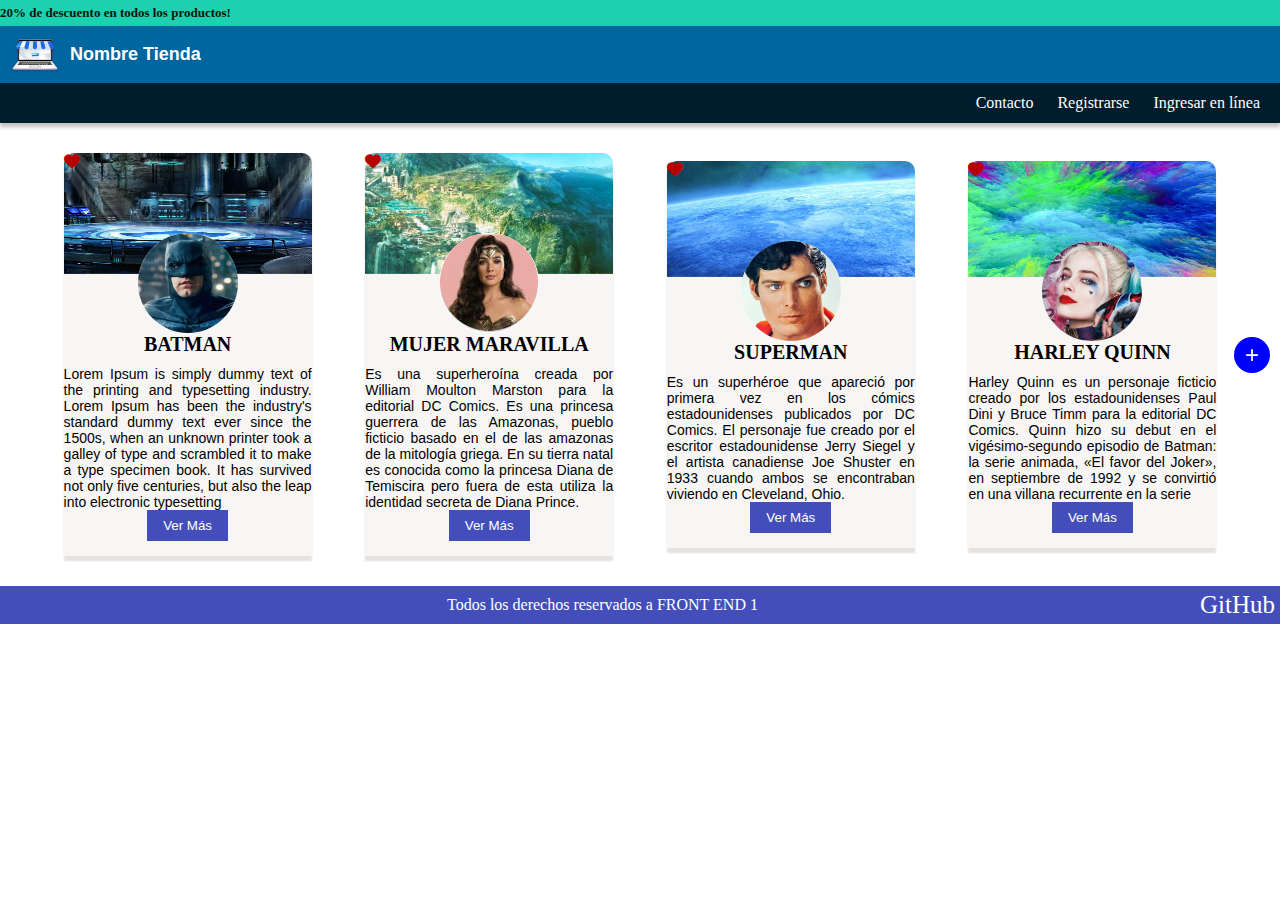
<file: index.html>
<!DOCTYPE html>
<html lang="en">
<head>
    <meta charset="UTF-8">
    <meta name="viewport" content="width=device-width, initial-scale=1.0">
    <link rel="stylesheet" type="text/css" href="css/styles.css">
    <link rel="stylesheet" href="https://cdnjs.cloudflare.com/ajax/libs/font-awesome/6.0.0-beta3/css/all.min.css">
    <title>Heroes</title>
</head>
<body>
    <header>
        <h2 class="descuento">20% de descuento en todos los productos!</h2>
        <div class="logo-container">
            <img src="img/logo 1.svg" alt="Logo de la tienda">
            <h1>Nombre Tienda</h1>
        </div>
        <div id="contacto">
            <ul>
                <li><a href="formulario.html">Contacto</a></li>
                <li><a href="#">Registrarse</a></li>
                <li><a href="#">Ingresar en línea</a></li>
            </ul>
        </div>
    </header>
    <main>
    <div class="container">
        <button class="boton-mas">+</button>
        <div class="card-batman">
            <div class="icono-corazon">
                <i class="fa-solid fa-heart" style="color: #b80000;"></i>
            </div>
            <img src="img/batman.png" alt="Imagen de perfil" class="imagen-perfil">
            <article>
                <h2 class="names">Batman</h2>
                <p>Lorem Ipsum is simply dummy text of the printing and typesetting industry. Lorem Ipsum has been the industry's standard dummy text ever since the 1500s, when an unknown printer took a galley of type and scrambled it to make a type specimen book. It has survived not only five centuries, but also the leap into electronic typesetting</p>
                <button class="boton-ver-mas">Ver Más</button>
            </article>
        </div>
        <div class="card-mujermaravilla">
            <div class="icono-corazon">
                <i class="fa-solid fa-heart" style="color: #b80000;"></i>
            </div>
            <img src="img/mujermaravilla.png" alt="Imagen de perfil" class="imagen-perfil">
            <article>
                <h2 class="names">Mujer Maravilla</h2>
                <p>Es una superheroína creada por William Moulton Marston para la editorial DC Comics. Es una princesa guerrera de las Amazonas, pueblo ficticio basado en el de las amazonas de la mitología griega. En su tierra natal es conocida como la princesa Diana de Temiscira pero fuera de esta utiliza la identidad secreta de Diana Prince.</p>
                <button class="boton-ver-mas">Ver Más</button>
            </article>
        </div>
        <div class="card-superman">
            <div class="icono-corazon">
                <i class="fa-solid fa-heart" style="color: #b80000;"></i>
            </div>
            <img src="img/superman.png" alt="Imagen de perfil" class="imagen-perfil">
            <article>
                <h2 class="names">Superman</h2>
                <p>Es un superhéroe que apareció por primera vez en los cómics estadounidenses publicados por DC Comics. El personaje fue creado por el escritor estadounidense Jerry Siegel y el artista canadiense Joe Shuster en 1933 cuando ambos se encontraban viviendo en Cleveland, Ohio.</p>
                <button class="boton-ver-mas">Ver Más</button>
            </article>
        </div>
        <div class="card-harleyquinn">
            <div class="icono-corazon">
                <i class="fa-solid fa-heart" style="color: #b80000;"></i>
            </div>
            <img src="img/Harleyquinn.png" alt="Imagen de perfil" class="imagen-perfil">
            <article>
                <h2 class="names">Harley Quinn</h2>
                <p>Harley Quinn es un personaje ficticio creado por los estadounidenses Paul Dini y Bruce Timm para la editorial DC Comics. Quinn hizo su debut en el vigésimo-segundo episodio de Batman: la serie animada, «El favor del Joker», en septiembre de 1992 y se convirtió en una villana recurrente en la serie</p>
                <button class="boton-ver-mas">Ver Más</button>
            </article>
        </div>
    </div>
    </main>
    <footer>
        <span>
            Todos los derechos reservados a FRONT END 1
        </span>
        <span>
            GitHub
        </span>
    </footer>
</body>
</html>
</file>
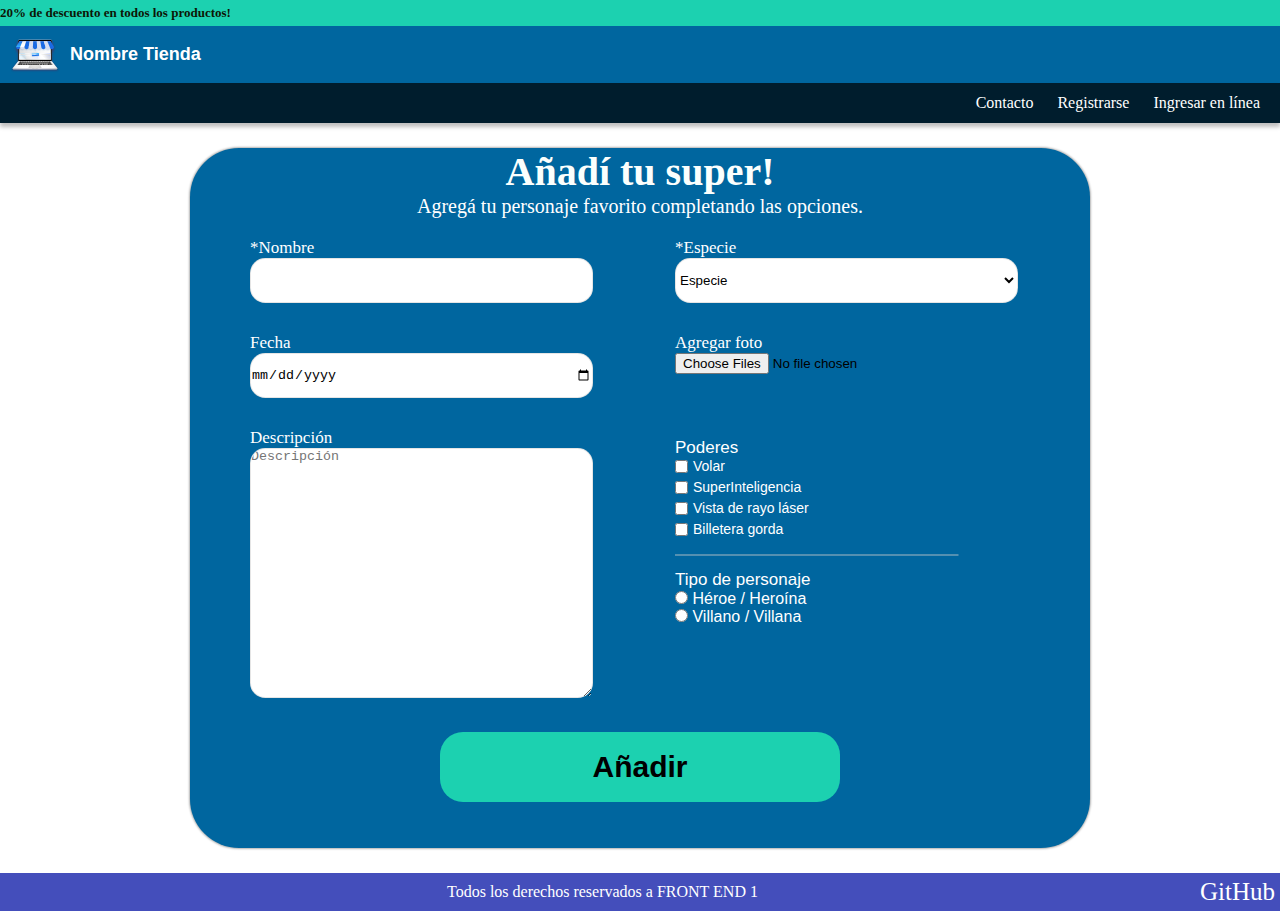
<file: formulario.html>
<!DOCTYPE html>
<html lang="en">
<head>
    <meta charset="UTF-8">
    <meta name="viewport" content="width=device-width, initial-scale=1.0">
    <link rel="stylesheet" type="text/css" href="css/styles.css">
    <link rel="stylesheet" href="https://cdnjs.cloudflare.com/ajax/libs/font-awesome/6.0.0-beta3/css/all.min.css">
    <title>Formulario</title>
</head>
<body>
    <header>
        <h2 class="descuento">20% de descuento en todos los productos!</h2>
        <div class="logo-container">
            <img src="img/logo 1.svg" alt="Logo de la tienda">
            <h1>Nombre Tienda</h1>
        </div>
        <div id="contacto">
            <ul>
                <li><a href="index.html">Contacto</a></li>
                <li><a href="#">Registrarse</a></li>
                <li><a href="#">Ingresar en línea</a></li>
            </ul>
        </div>
    </header>
    <main id="main-formulario">
    <div class="formulario">
        <h3>Añadí tu super!</h3>
        <form action="" method="">
            <legend>Agregá tu personaje favorito completando las opciones.</legend>
            <div class="grid-container">
                <div class="grid-item">
                    <label for="nombre" class="items">*Nombre</label><br>
                    <input type="text" id="nombre" class="casilla" name="nombre" minlength="5" maxlength="25" required tabindex="1">
                </div>
                <div class="grid-item">
                    <label for="especie" class="items">*Especie</label><br>
                    <select name="especie" id="especie" class="casilla">
                        <option value="">Especie</option>
                        <option value="heroe">Héroe</option>
                        <option value="villano">Villano</option>
                        <option value="antiheroe">Anti-héroe</option>
                    </select>
                </div>
                <div class="grid-item">
                    <label for="fecha" class="items">Fecha</label><br>
                    <input type="date" id="fecha" name="fecha" class="casilla" min="1970-01-01" max="2023-12-31">
                </div>
                <div class="grid-item">
                    <label for="foto" class="items">Agregar foto</label><br>
                    <input type="file" id="foto" id="doc" accept=".png , .jpg , .pdf" name="foto" multiple>
                </div>
                <div class="grid-item">
                    <label for="descripcion" class="items">Descripción</label><br>
                    <textarea name="descripcion" id="descripcion" cols="50" rows="10" placeholder="Descripción"></textarea>
                </div>
                <div class="grid-item">
                    <p class="items">Poderes</p>
                    <div class="checkbox-label">
                        <input type="checkbox" id="volar" name="volar" value="volar">
                        <label for="volar">Volar</label>
                    </div>
                    <div class="checkbox-label">
                        <input type="checkbox" id="superInteligencia" name="superInteligencia" value="superInteligencia">
                        <label for="superInteligencia">SuperInteligencia</label>
                    </div>
                    <div class="checkbox-label">
                        <input type="checkbox" id="vista" name="vista" value="vista">
                        <label for="vista">Vista de rayo láser</label>
                    </div>
                    <div class="checkbox-label">
                        <input type="checkbox" id="billetera" name="billetera" value="billetera">
                        <label for="billetera">Billetera gorda</label>
                    </div>
                    <svg xmlns="http://www.w3.org/2000/svg" width="343" height="2" viewBox="0 0 343 2" fill="none">
                        <path d="M0 1H343.001" stroke="#CCCCCC"/>
                    </svg>
                    <p class="items">Tipo de personaje</p>
                    <div class="radio-options">
                        <input type="radio" id="Heroe" name="personaje" value="heroe">
                        <label for="Heroe">Héroe / Heroína</label>
                    </div>
                    <div class="radio-options">
                        <input type="radio" id="villano" name="personaje" value="villano">
                        <label for="villano">Villano / Villana</label>
                    </div>
                </div>
            </div>
            <div class="fila" id="div-boton">
                <input type="submit" value="Añadir" id="boton">
            </div>
        </form>
    </div>
    </main>
    <footer>
        <span>
            Todos los derechos reservados a FRONT END 1
        </span>
        <span>
            GitHub
        </span>
    </footer>
</body>
</html>
</file>
<file: css/styles.css>
*{
    box-sizing: border-box;
    margin: 0;
    padding: 0;
}

.boton-ver-mas {/*Diseño del botón*/
    background-color: #444EBB;
    border: none;
    color: white;
    margin-bottom: 15px;
    margin-top: auto;
    padding: 8px 16px;
}

.icono-corazon {
    justify-content: flex-start;
    position: absolute;
}

main {
    align-items: flex-start;
    display: flex;
    flex-wrap: wrap;
    justify-content: center;
    padding: 0 20px; /* Añadir un poco de espacio a los lados */
}

.imagen-perfil {/*Diseño imagenes de perfil de las cajas*/
    align-self: center; /* Alinear la imagen de perfil en el centro vertical */
    background-color: white;
    border-radius: 70%;
    height: 100px;
    margin-top: 80px;
    width: 100px;
}

.container {
    align-items: center;
    display: flex;
    flex-wrap: wrap;
    justify-content: space-evenly;
    margin: 20px 0; /* Añadir margen arriba y abajo */
}

.card-batman, .card-mujermaravilla, .card-superman, .card-harleyquinn{/* Diseño de las tarjetas de los heroes */
    background-color: rgba(240, 237, 236, 0.5);
    background-position: center top;
    background-repeat: no-repeat;
    background-size: 100% 30%;
    border-top-left-radius: 10px;
    border-top-right-radius: 10px;
    box-shadow: 0px 5px 2px 0px rgba(202, 199, 198, 0.5);
    display: flex;
    flex-direction: column;
    height: 80%;
    margin: 10px; /* Añadir un pequeño margen entre las tarjetas */
    max-width: 100%; /* Asegurarse de que la imagen no se desborde */
    width: 20%;
}

.card-batman{
    background-image: url('../img/FondoBatman.png');
}

.card-mujermaravilla{
    background-image: url('../img/FondoMaravilla.png');
}

.card-superman{
    background-image: url('../img/FondoSuperman.png');
}

.card-harleyquinn{
    background-image: url('../img/FondoHarley.png');
}

.logo-container {
    align-items: center; /* Centra verticalmente los elementos dentro del contenedor */
    background-color: #00669F; /* Color de fondo azul */
    display: flex; /* Utiliza flexbox para alinear elementos horizontalmente */
    padding: 10px; /* Añade espacio interno al contenedor */
}
.logo-container img {
    height: auto;
    margin-right: 10px; /* Espaciado a la derecha del logotipo */
    width: 50px; /* Ancho del logotipo */
}

/* Estilos para el título principal */
.logo-container h1 {
    color: #FFF; /* Color del texto */
    font-family: 'Roboto', sans-serif;
    font-size: large;
    margin: 0; /* Elimina el margen predeterminado del título */
    padding: 0; /* Elimina el espaciado interno predeterminado del título */
}

/* Resto de estilos para el encabezado */
header h2.descuento {
    background-color: #1CD1B0;;
    color: #0D1606;
    display: flex;
    font-size: small;
    justify-content: flex-start;
    margin-bottom: 0;
    padding: 5px 0;
}

#contacto {
    align-items: center; /* Centrar verticalmente los elementos dentro del div */
    background: #001D2D;
    box-shadow: 0px 4px 4px 0px rgba(0, 0, 0, 0.25);
    display: flex; /* Usamos flexbox para centrar verticalmente */
    flex-shrink: 0;
    height: 40px;
    justify-content: flex-end; /* Alinear los elementos a la derecha */
    width: 100%; /* Cambiamos el ancho a 100% para ocupar todo el ancho del encabezado */
}

ul {
    list-style: none; /* Eliminar las viñetas de la lista */
    padding: 0;
    margin: 0;
}

li {
    display: inline-block; /* Hace que los elementos de la lista estén en línea */
    margin-right: 20px; /* Espacio entre las opciones */
}

a {
    text-decoration: none; /* Elimina el subrayado de los enlaces */
    color: white; /* Color del texto */
}

article {
    align-items: center; /* Centrar horizontalmente */
    display: flex;
    flex-direction: column;
    justify-content: space-between;
    height: 100%; /* Para que las tarjetas tengan altura total */
    text-align: center; /* Centrar el texto */
}

p{
    font-family: Arial, sans-serif; /* Establecer la fuente de letra */
    font-size: 14px; /* Establecer el tamaño de letra */
    margin-top: 10px;
    text-align: justify; /* Alinear el texto de los párrafos */
}

.names{
    font-size: 20px; /* Ajustar el tamaño de la letra */
    text-transform: uppercase; /* Cambiar el texto a mayúsculas */
}

footer {/* Añadir diseño al footer */
    align-items: center;
    background-color: #444EBB;
    display: flex;
    justify-content: space-between;
    padding: 5px;
    text-align: center;
}

footer span:first-child {
    color: white;
    flex: 1; /* Ocupar el espacio disponible */
}

footer span:last-child {
    color: white; /* Color blanco para el segundo span */
    font-size: 25px; /* Tamaño de fuente más grande para el segundo texto */
    margin-left: auto;
}

.boton-mas {
    align-items: center;
    background-color: blue;
    border: none;
    border-radius: 50%; /* Hace el botón circular */
    color: white;
    display: flex;
    font-size: 24px;
    height: 36px;
    justify-content: center;
    position: fixed; /* Dejarlo fijo */
    right: 10px;
    width: 36px;
}

#main-formulario{
    margin-top: 25px; /* Margen superior de 15px */
    margin-bottom: 25px; /* Margen inferior de 15px */
}

.formulario{
    background: #00669F;
    border-radius: 49.09px;
    box-shadow: 0px 0px 2px 1px rgba(0, 0, 0, 0.30);
    flex-shrink: 0;
    height: 700px;
    width: 900px;
}

h3{
    color: #FBFFFD;
    font-family: Inter;
    font-size: 40px;
    font-style: normal;
    font-weight: 700;
    text-align: center;
}

legend{
    color: #FFF;
    font-size: 20px;
    font-weight: 300;
    font-style: normal;
    text-align: center;
}

.items {
    color: #FFF;
    font-size: 17px;
    font-style: normal;
    font-weight: 300;
    line-height: normal;
    text-align: left; /* Alinea los nombres a la izquierda */
}

.fila{
    display: flex; /* Utiliza flexbox para alinear elementos en la misma fila */
}

.columna {
    box-sizing: border-box; /* Incluye el espaciado interno en el ancho de la columna */
    flex: 1; /* Distribuye el espacio disponible de manera equitativa entre las columnas */
    padding: 10px; /* Añade un espaciado interno para separar los elementos */
    text-align: center; /* Centra el contenido horizontalmente */
}

.casilla{
    background: #FFF;
    border: 1.534px solid rgba(0, 0, 0, 0.10);
    border-radius: 15.341px;
    flex-shrink: 0;
    height: 45px;
    width: 343px;
}

#descripcion{
    background: #FFF;
    border: 1.534px solid rgba(0, 0, 0, 0.10);
    border-radius: 15.341px;
    height: 250px;
    flex-shrink: 0;
    width: 343px;
}

#boton{
    background: #1CD1B0;
    border: none;
    border-radius: 23.011px;
    color: #000;
    font-family: 'Inter', sans-serif;
    font-size: 30px;
    font-style: normal;
    font-weight: 700;
    flex-shrink: 0;
    height: 70px;
    text-align: center;
    width: 400px;
}

#div-boton{
    display: flex;
    justify-content: center; /* Alinea el contenido al centro horizontalmente */
    margin-top: 20px; /* Agrega margen superior para separar el botón del contenido anterior */
}

.checkbox-label {
    color: #FFF;
    font-family: 'Karla', sans-serif; /* Aplicar la fuente personalizada Karla */
    text-align: left; /* Alinea las opciones de checkbox a la izquierda */
}

.radio-options {
    color: #FFF;
    font-family: 'Karla', sans-serif; /* Aplicar la fuente personalizada Karla */
    font-size: 16px;
    font-style: normal;
    font-weight: 300;
    text-align: left; /* Alinea las opciones de radio a la derecha */
}

.checkbox-label {
    align-items: center;
    display: flex;
    font-size: 14px;
    font-style: normal;
    font-weight: 300;
    line-height: normal;
    margin-bottom: 5px;
}

.checkbox-label input[type="checkbox"] {
    margin-right: 5px;
}

.grid-container {
    display: grid;
    grid-template-columns: repeat(2, 1fr);
    grid-gap: 20px;
    padding: 10px;
    margin-left: 50px;
}

.grid-item {
    margin-top: 10px; /* Espaciado superior entre elementos */
}

svg {
    fill: none; /* No rellenar el elemento SVG */
    height: 2px; /* Altura de la línea en píxeles */
    width: 70%; 
}

@media (max-width: 800px) {
    .container {
        align-items: flex-start;
        justify-content: space-between;
        margin: 20px 0; /* Añadir margen arriba y abajo */
    }

    .card-batman, .card-mujermaravilla, .card-superman, .card-harleyquinn {
        max-width: 100%; /* Asegurarse de que la imagen no se desborde */
        width: 45%; /* Cambiar el ancho de las tarjetas para mostrar dos por fila */
    }

    .boton-mas {
        top: 45%;
    }
}


@media (max-width: 450px) { 
    .container {
        align-items: center;
        flex-direction: column;
    }

    .card-batman, .card-mujermaravilla, .card-superman, .card-harleyquinn {
        height: 90%;
        width: 50%; /* Cambiar el ancho de las tarjetas para mostrar todas en una columna */
    }

    .boton-mas {
        top: 50%;
    }
}
</file>
